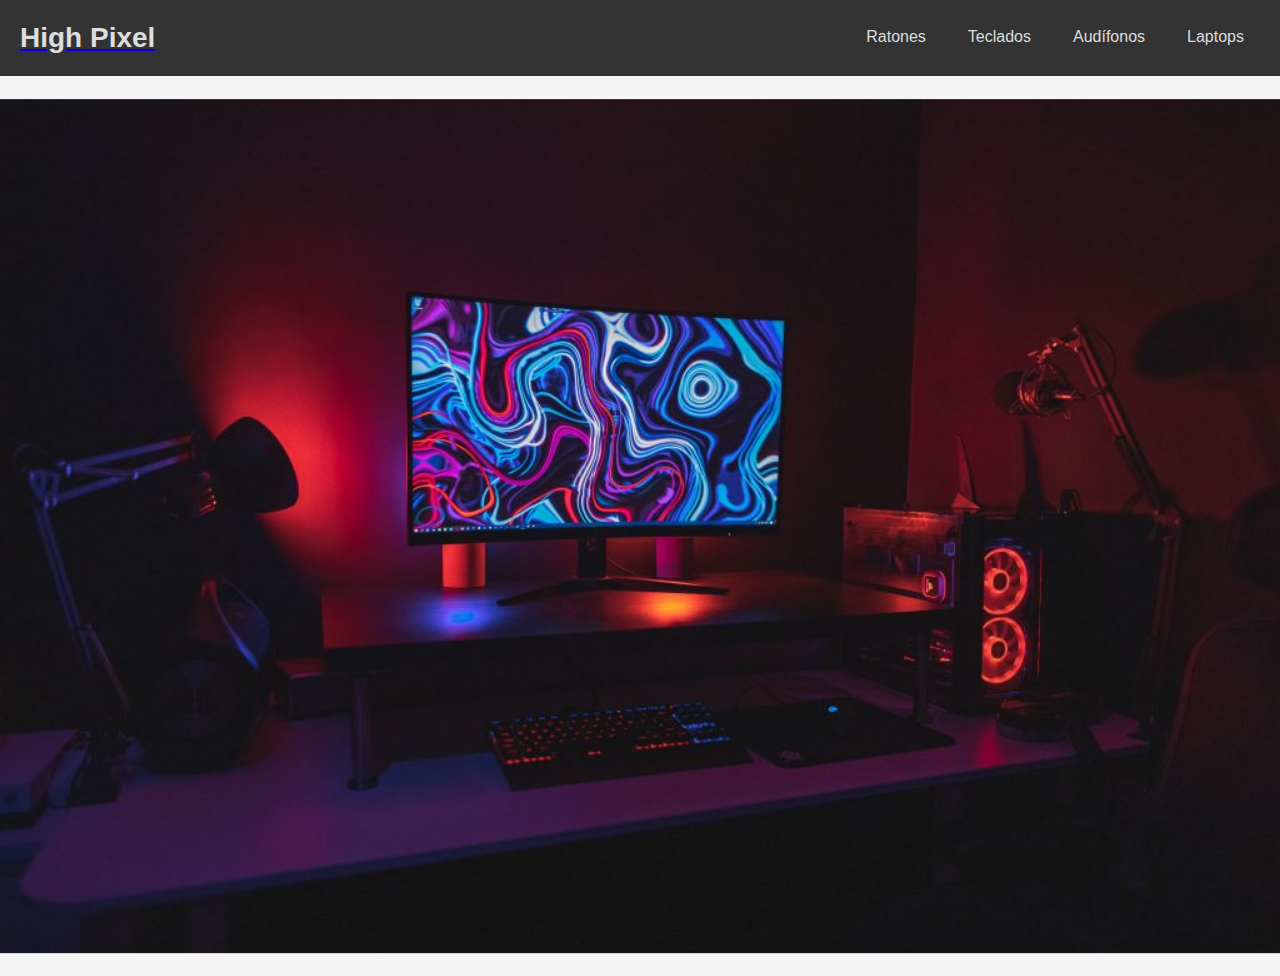
<file: index.html>
<!DOCTYPE html>
<html lang="en">
<head>
    <meta charset="UTF-8">
    <meta name="viewport" content="width=device-width, initial-scale=1.0">
    <link rel="stylesheet" href="styles.css">
    <link rel="stylesheet" href="estiloproductos.css">
    <script src="script.js"></script>
    
    <title>High Pixel</title>
    
</head>
<body>
    <div class="header">
        <a href="index.html">
            <div class="header-title">High Pixel</div>
        </a>
        
        <div class="header-tabs">
            <div class="tab" onclick="cambiarContenido('ratones')">Ratones</div>
            <div class="tab" onclick="cambiarContenido('teclados')">Teclados</div>
            <div class="tab" onclick="cambiarContenido('audifonos')">Audífonos</div>
            <div class="tab" onclick="cambiarContenido('laptops')">Laptops</div>
        </div>
    </div>

    <div class="contenido">
        
        <div class="container">
            <div class="image-container">
                <img src="img/pp.jpg" alt="Imagen de Audifonos">
            </div>
        </div>
    </div>

    
    <div class="contenido hidden" id="ratonesContenido">
        <div class="contenido">
        
            <div class="container">
                <div class="image-container">
                    <img src="img/mouse/fondo.jpg" alt="Imagen de Audifonos">
                </div>
            </div>
        </div>

        <div class="titulo">GAMING MOUSE</div>
    
    
        <div class="contenedor" id="contenedor-productos">
            <div class="producto" onclick="mostrarProducto(1)">
                <img src="img/mouse/1.jpg" alt="Producto 1">
                <p class="nombre-producto">Mouse Logitech G403 Hero</p>
            </div>
        
            <div class="producto" onclick="mostrarProducto(2)">
                <img src="img/mouse/2.jpg" alt="Producto 2">
                <p class="nombre-producto">Corsair Katar PRO Wireless</p>
            </div>
        
            <div class="producto" onclick="mostrarProducto(3)">
                <img src="img/mouse/3.jpg" alt="Producto 3">
                <p class="nombre-producto">Razer Viper Ultimate</p>
            </div>

            <div class="contenedor">
                <div class="producto" onclick="mostrarProducto(4)">
                    <img src="img/mouse/4.jpg" alt="Producto 1">
                    <p class="nombre-producto">Razer Basilisk V3 Gaming Mouse</p>
                </div>
            
                <div class="producto" onclick="mostrarProducto(5)">
                    <img src="img/mouse/5.jpg" alt="Producto 2">
                    <p class="nombre-producto">HyperX Pulsefire Surge RGB</p>
                </div>
        
                <div class="producto" onclick="mostrarProducto(6)">
                    <img src="img/mouse/6.jpg" alt="Producto 3">
                    <p class="nombre-producto">HyperX Modelo HX-MC003B</p>
                </div>
            
                
            
            </div>
        </div>
        
        <div id="producto-seleccionado">
            <img id="producto-imagen" alt="Producto seleccionado">
            <p class="nombre-producto" id="producto-nombre"></p>
            <textarea id="descripcion" placeholder="Ingrese la descripción"></textarea>
        </div>
            
        
        
    
        
        

        
        
    </div>

    <div class="contenido hidden" id="tecladosContenido">

        <div class="contenido">
        
            <div class="container">
                <div class="image-container">
                    <img src="img/teclados/fondo.jpg" alt="Imagen de Audifonos">
                </div>
            </div>
        </div>

        <div class="titulo">TECLADOS GAMER</div>
    
    
        <div class="contenedor">
            <div class="producto">
                <img src="img/teclados/1.jpg" alt="Producto 1">
                <p class="nombre-producto">Teclado Hyperx Hk5</p>
            </div>
        
            <div class="producto">
                <img src="img/teclados/2.jpg" alt="Producto 2">
                <p class="nombre-producto">Teclado Redragon K616-RGB</p>
            </div>
    
            <div class="producto">
                <img src="img/teclados/3.jpg" alt="Producto 2">
                <p class="nombre-producto">Teclado ROWELL 87KEY</p>
            </div>
        
            
        
        </div>
    
        <div class="contenedor">
            <div class="producto">
                <img src="img/teclados/4.jpg" alt="Producto 1">
                <p class="nombre-producto">Teclado Gamer MK36</p>
            </div>
        
            <div class="producto">
                <img src="img/teclados/5.jpg" alt="Producto 2">
                <p class="nombre-producto">Teclado Gamer Njotech Mecánico</p>
            </div>
    
            <div class="producto">
                <img src="img/teclados/6.jpg" alt="Producto 2">
                <p class="nombre-producto">Teclado Gamer /Cable USB K9700</p>
            </div>
        
            
        
        </div>
        
        
    </div>

    <div class="contenido hidden" id="audifonosContenido">

        <div class="contenido">
        
            <div class="container">
                <div class="image-container">
                    <img src="img/audifonos/fondo.jpg" alt="Imagen de Audifonos">
                </div>
            </div>
        </div>
        <div class="titulo">AUDIFONOS GAMER</div>
    
    
        <div class="contenedor">
            <div class="producto">
                <img src="img/audifonos/Hyperx-Cloud-Flight-Azul-1.jpg" alt="Producto 1">
                <p class="nombre-producto">Hyperx Cloud Flight Azul</p>
            </div>
        
            <div class="producto">
                <img src="img/audifonos/2.jpg" alt="Producto 2">
                <p class="nombre-producto">Cloud III - Auriculares para juegos</p>
            </div>
    
            <div class="producto">
                <img src="img/audifonos/3.png" alt="Producto 2">
                <p class="nombre-producto">Audifonos Razer BlackShark V2 X Blanco</p>
            </div>
        
            
        
        </div>
    
        <div class="contenedor">
            <div class="producto">
                <img src="img/audifonos/4.jpg" alt="Producto 1">
                <p class="nombre-producto">Corsair Void RGB Elite Wireless Dolby® 7.1</p>
            </div>
        
            <div class="producto">
                <img src="img/audifonos/5.jpg" alt="Producto 2">
                <p class="nombre-producto">Audifonos Gamer Corsair HS60 Pro Surround</p>
            </div>
    
            <div class="producto">
                <img src="img/audifonos/6.jpg" alt="Producto 2">
                <p class="nombre-producto">Logitech Audifonos Gaming G733</p>
            </div>
   
        </div>
        
    </div>

    <div class="contenido hidden" id="laptopsContenido">

        <div class="contenido">
        
            <div class="container">
                <div class="image-container">
                    <img src="img/laptops/fondo.jpg" alt="Imagen de Audifonos">
                </div>
            </div>
        </div>
        <div class="titulo">LAPTOPS GAMER</div>
    
    
        <div class="contenedor">
            <div class="producto">
                <img src="img/laptops/1.jpg" alt="Producto 1">
                <p class="nombre-producto">Asus - SQ234K</p>
            </div>
        
            <div class="producto">
                <img src="img/laptops/2.jpg" alt="Producto 2">
                <p class="nombre-producto">MSI LEOPARD</p>
            </div>
    
            <div class="producto">
                <img src="img/laptops/3.jpg" alt="Producto 2">
                <p class="nombre-producto">MSI Stealth 17 Studio A13VI-017 17.3</p>
            </div>
        

        
        </div>
    
        <div class="contenedor">
            <div class="producto">
                <img src="img/laptops/4.jpg" alt="Producto 1">
                <p class="nombre-producto">Asus TUF Dash 15.6</p>
            </div>
        
            <div class="producto">
                <img src="img/laptops/5.jpg" alt="Producto 2">
                <p class="nombre-producto">Razer Blade 14 Razer Negra</p>
            </div>
    
            <div class="producto">
                <img src="img/laptops/6.jpg" alt="Producto 2">
                <p class="nombre-producto">lenovo ideapad 3 15arh05 15.6</p>
            </div>
        

        
        </div>

    </div>




   
</body>
</html>
</file>
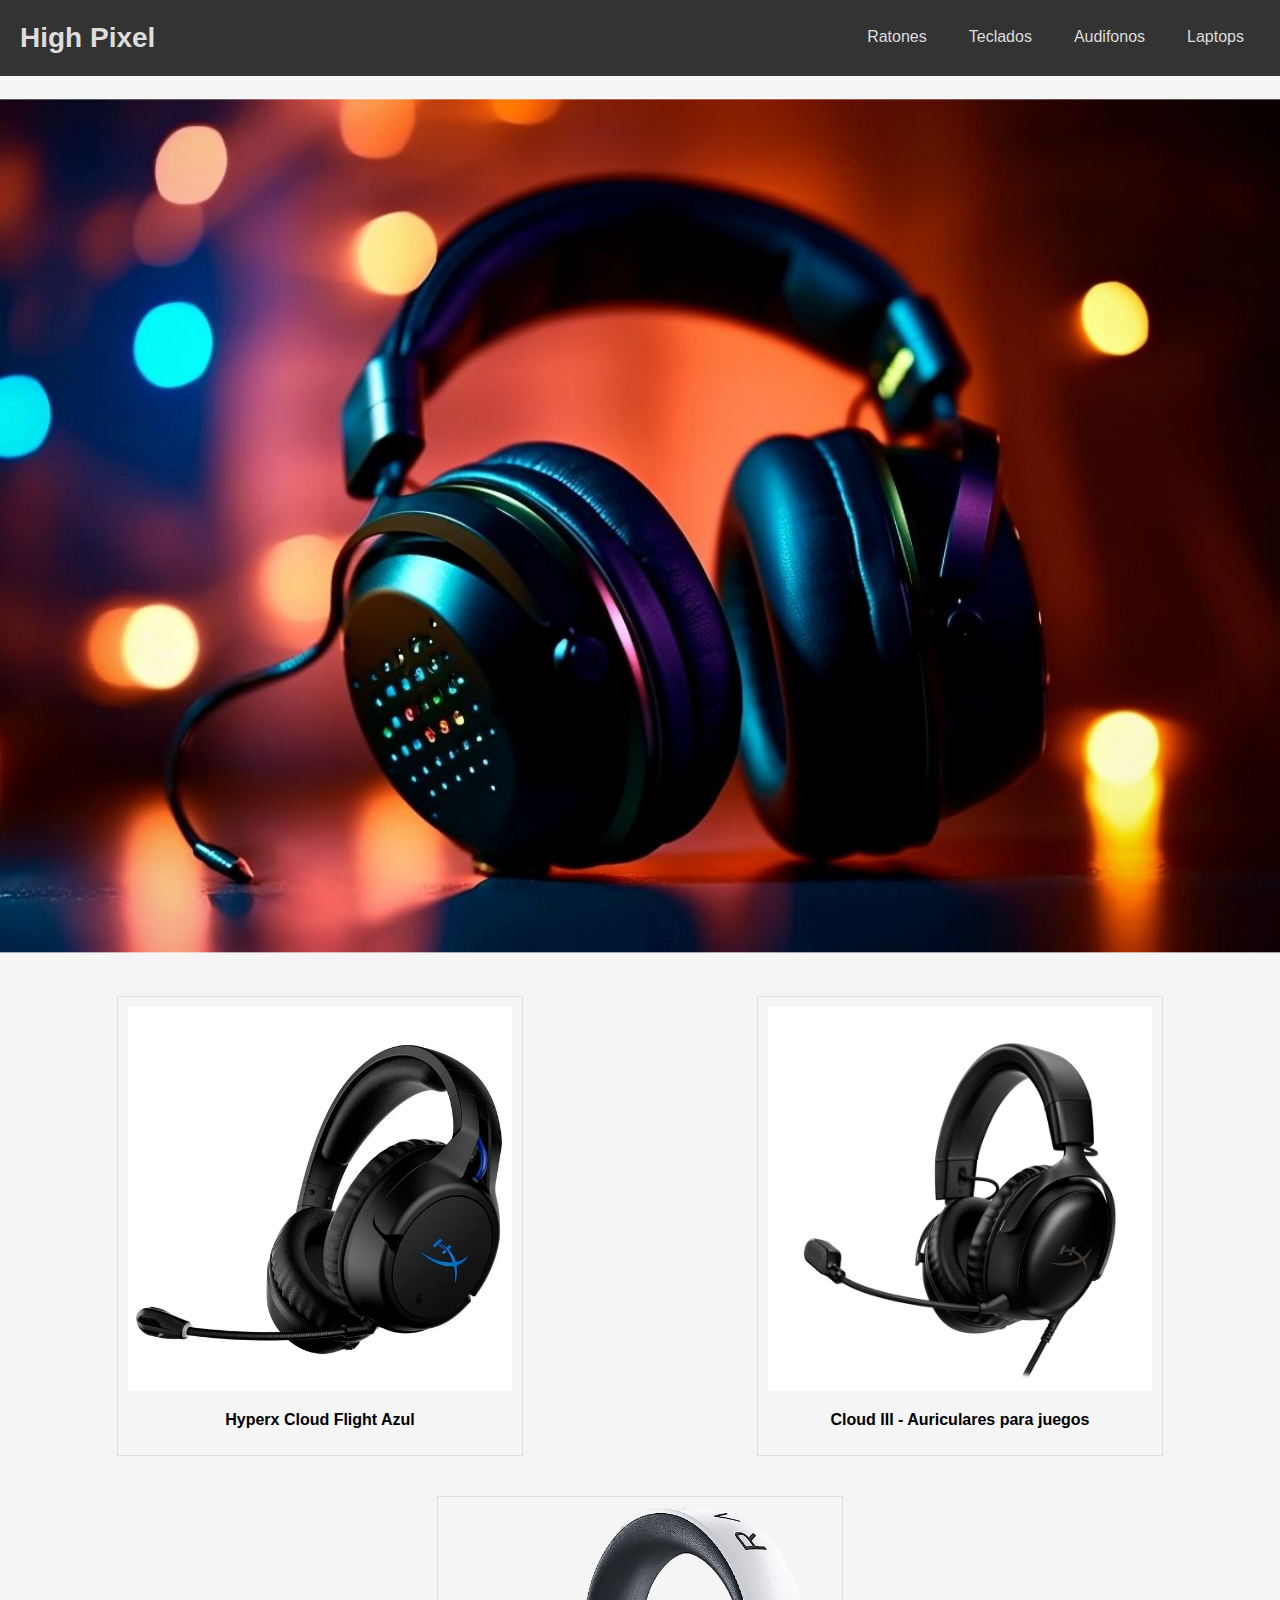
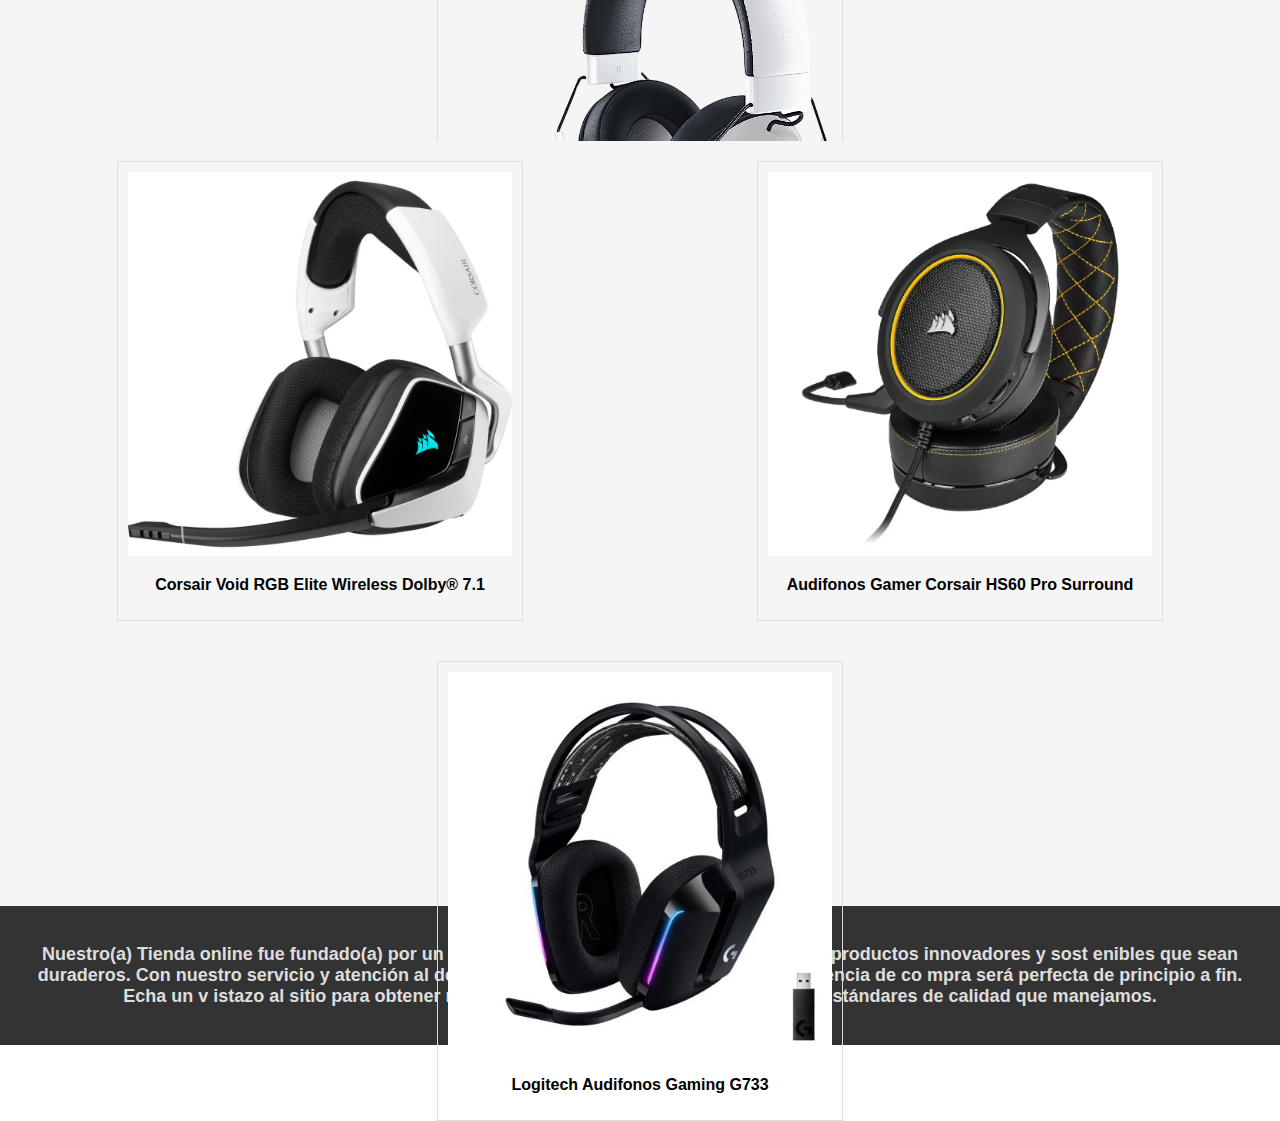
<file: audifonos.html>
<!DOCTYPE html>
<html lang="en">
<head>
    <meta charset="UTF-8">
    <meta name="viewport" content="width=device-width, initial-scale=1.0">
    <link rel="stylesheet" href="styles.css">
    <link rel="stylesheet" href="estiloproductos.css">
    <title>High Pixel</title>
</head>
<body>
    <div class="header">
        <div class="header-title">High Pixel</div>
        <div class="header-tabs">
            <div class="tab">Ratones</div>
            <div class="tab">Teclados</div>
            <div class="tab">Audifonos</div>
            <div class="tab">Laptops</div>
        </div>
    </div>

    <div class="contenido">
        
        <div class="container">
            <div class="image-container">
                <img src="img/audifonos/fondo.jpg" alt="Imagen de Audifonos">
            </div>
        </div>
    </div>


    <div class="contenedor">
        <div class="producto">
            <img src="img/audifonos/Hyperx-Cloud-Flight-Azul-1.jpg" alt="Producto 1">
            <p class="nombre-producto">Hyperx Cloud Flight Azul</p>
        </div>
    
        <div class="producto">
            <img src="img/audifonos/2.jpg" alt="Producto 2">
            <p class="nombre-producto">Cloud III - Auriculares para juegos</p>
        </div>

        <div class="producto">
            <img src="img/audifonos/3.png" alt="Producto 2">
            <p class="nombre-producto">Audifonos Razer BlackShark V2 X Blanco</p>
        </div>
    
        <!-- Agrega más productos según sea necesario -->
    
    </div>

    <div class="contenedor">
        <div class="producto">
            <img src="img/audifonos/4.jpg" alt="Producto 1">
            <p class="nombre-producto">Corsair Void RGB Elite Wireless Dolby® 7.1</p>
        </div>
    
        <div class="producto">
            <img src="img/audifonos/5.jpg" alt="Producto 2">
            <p class="nombre-producto">Audifonos Gamer Corsair HS60 Pro Surround</p>
        </div>

        <div class="producto">
            <img src="img/audifonos/6.jpg" alt="Producto 2">
            <p class="nombre-producto">Logitech Audifonos Gaming G733</p>
        </div>
    
        <!-- Agrega más productos según sea necesario -->
    
    </div>
    


    
    
    
    
    
    <div>
        
        <div class="titulos_2">
          
           
            <p>Nuestro(a) Tienda online fue fundado(a) por un grupo de profesionales dedicados a diseñar productos innovadores y sost
                enibles que sean duraderos. Con nuestro servicio y atención al detalle excepcionales, sabemos que tu experiencia de co
                mpra será perfecta de principio a fin. Echa un v
                istazo al sitio para obtener más información sobre nuestra marca y los estándares de calidad que manejamos.</p>
        </div>
    </div>
    
  
</body>
</html>
</file>
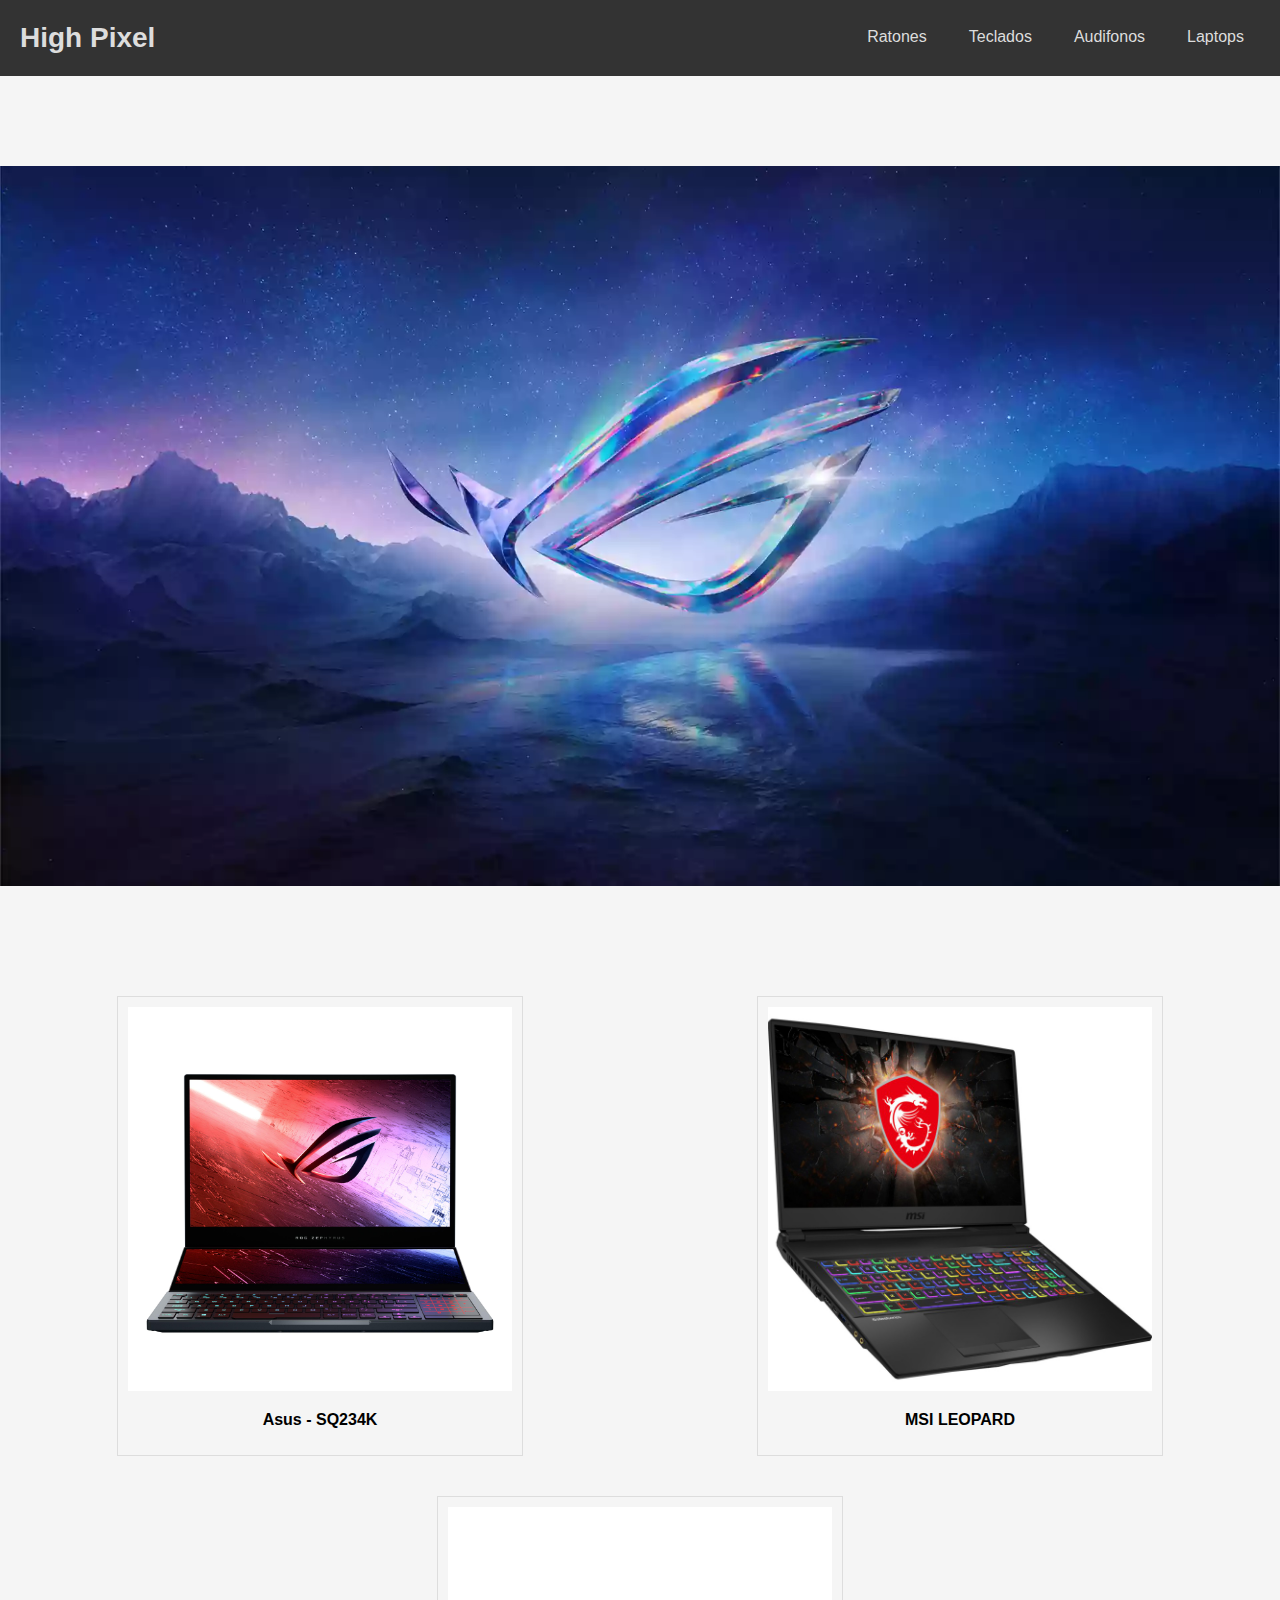
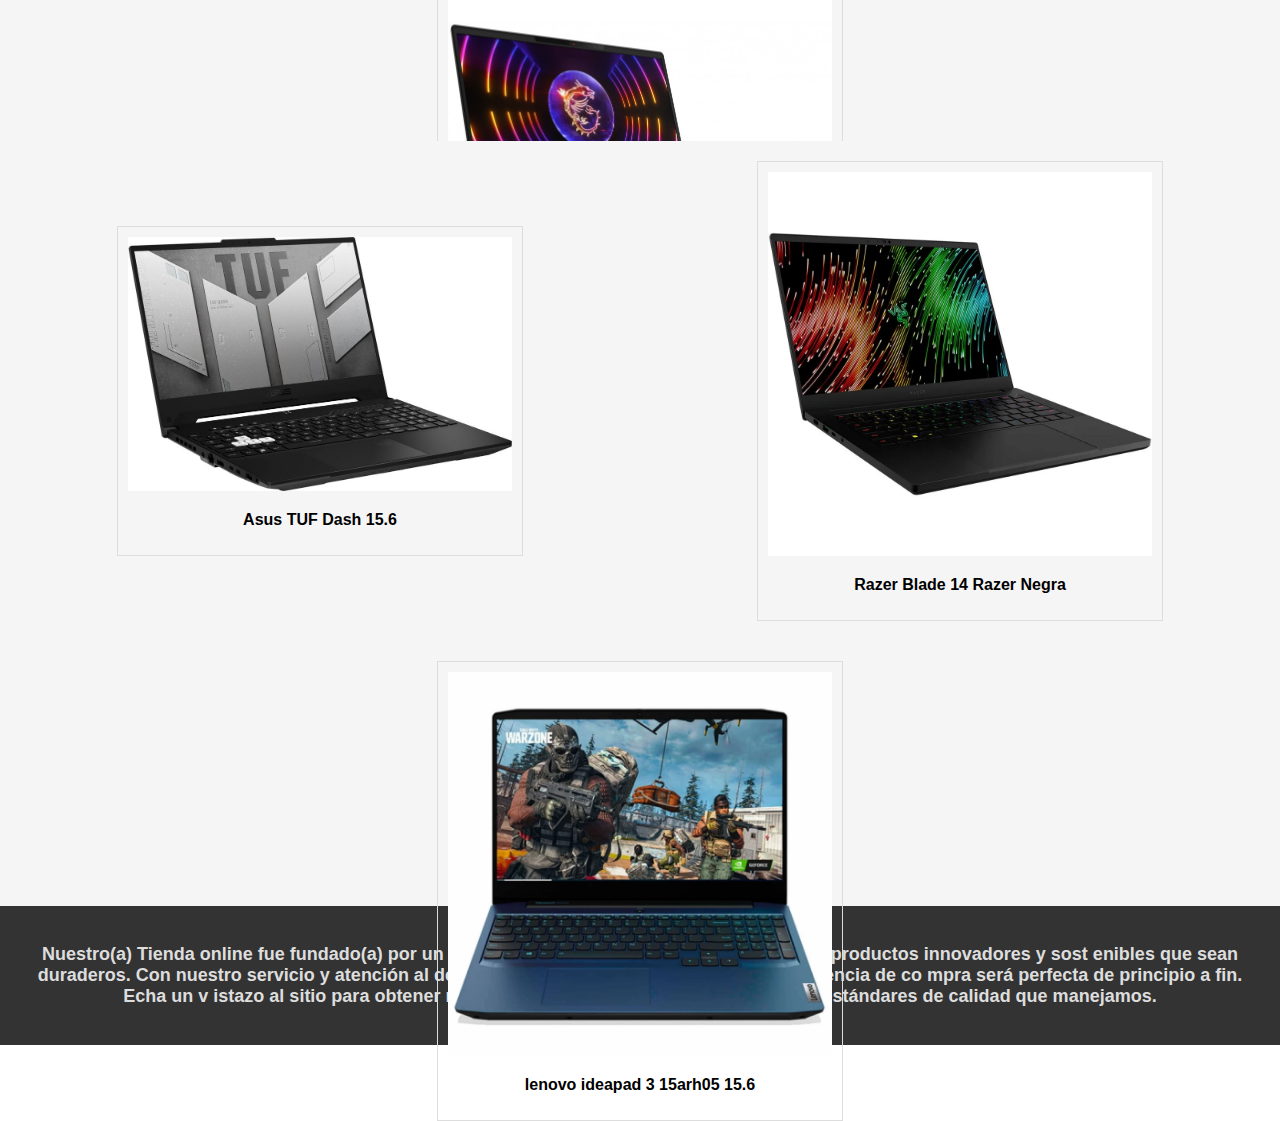
<file: laptop.html>
<!DOCTYPE html>
<html lang="en">
<head>
    <meta charset="UTF-8">
    <meta name="viewport" content="width=device-width, initial-scale=1.0">
    <link rel="stylesheet" href="styles.css">
    <link rel="stylesheet" href="estiloproductos.css">
    <title>High Pixel</title>
</head>
<body>
    <div class="header">
        <div class="header-title">High Pixel</div>
        <div class="header-tabs">
            <div class="tab">Ratones</div>
            <div class="tab">Teclados</div>
            <div class="tab">Audifonos</div>
            <div class="tab">Laptops</div>
        </div>
    </div>

    <div class="contenido">
        
        <div class="container">
            <div class="image-container">
                <img src="img/laptops/fondo.jpg" alt="Imagen de Audifonos">
            </div>
        </div>
    </div>


    <div class="contenedor">
        <div class="producto">
            <img src="img/laptops/1.jpg" alt="Producto 1">
            <p class="nombre-producto">Asus - SQ234K</p>
        </div>
    
        <div class="producto">
            <img src="img/laptops/2.jpg" alt="Producto 2">
            <p class="nombre-producto">MSI LEOPARD</p>
        </div>

        <div class="producto">
            <img src="img/laptops/3.jpg" alt="Producto 2">
            <p class="nombre-producto">MSI Stealth 17 Studio A13VI-017 17.3</p>
        </div>
    
        
    
    </div>

    <div class="contenedor">
        <div class="producto">
            <img src="img/laptops/4.jpg" alt="Producto 1">
            <p class="nombre-producto">Asus TUF Dash 15.6</p>
        </div>
    
        <div class="producto">
            <img src="img/laptops/5.jpg" alt="Producto 2">
            <p class="nombre-producto">Razer Blade 14 Razer Negra</p>
        </div>

        <div class="producto">
            <img src="img/laptops/6.jpg" alt="Producto 2">
            <p class="nombre-producto">lenovo ideapad 3 15arh05 15.6</p>
        </div>
    
       
    
    </div>
    


    
    
    
    
    
    <div>
        
        <div class="titulos_2">
          
           
            <p>Nuestro(a) Tienda online fue fundado(a) por un grupo de profesionales dedicados a diseñar productos innovadores y sost
                enibles que sean duraderos. Con nuestro servicio y atención al detalle excepcionales, sabemos que tu experiencia de co
                mpra será perfecta de principio a fin. Echa un v
                istazo al sitio para obtener más información sobre nuestra marca y los estándares de calidad que manejamos.</p>
        </div>
    </div>
    
  
</body>
</html>
</file>
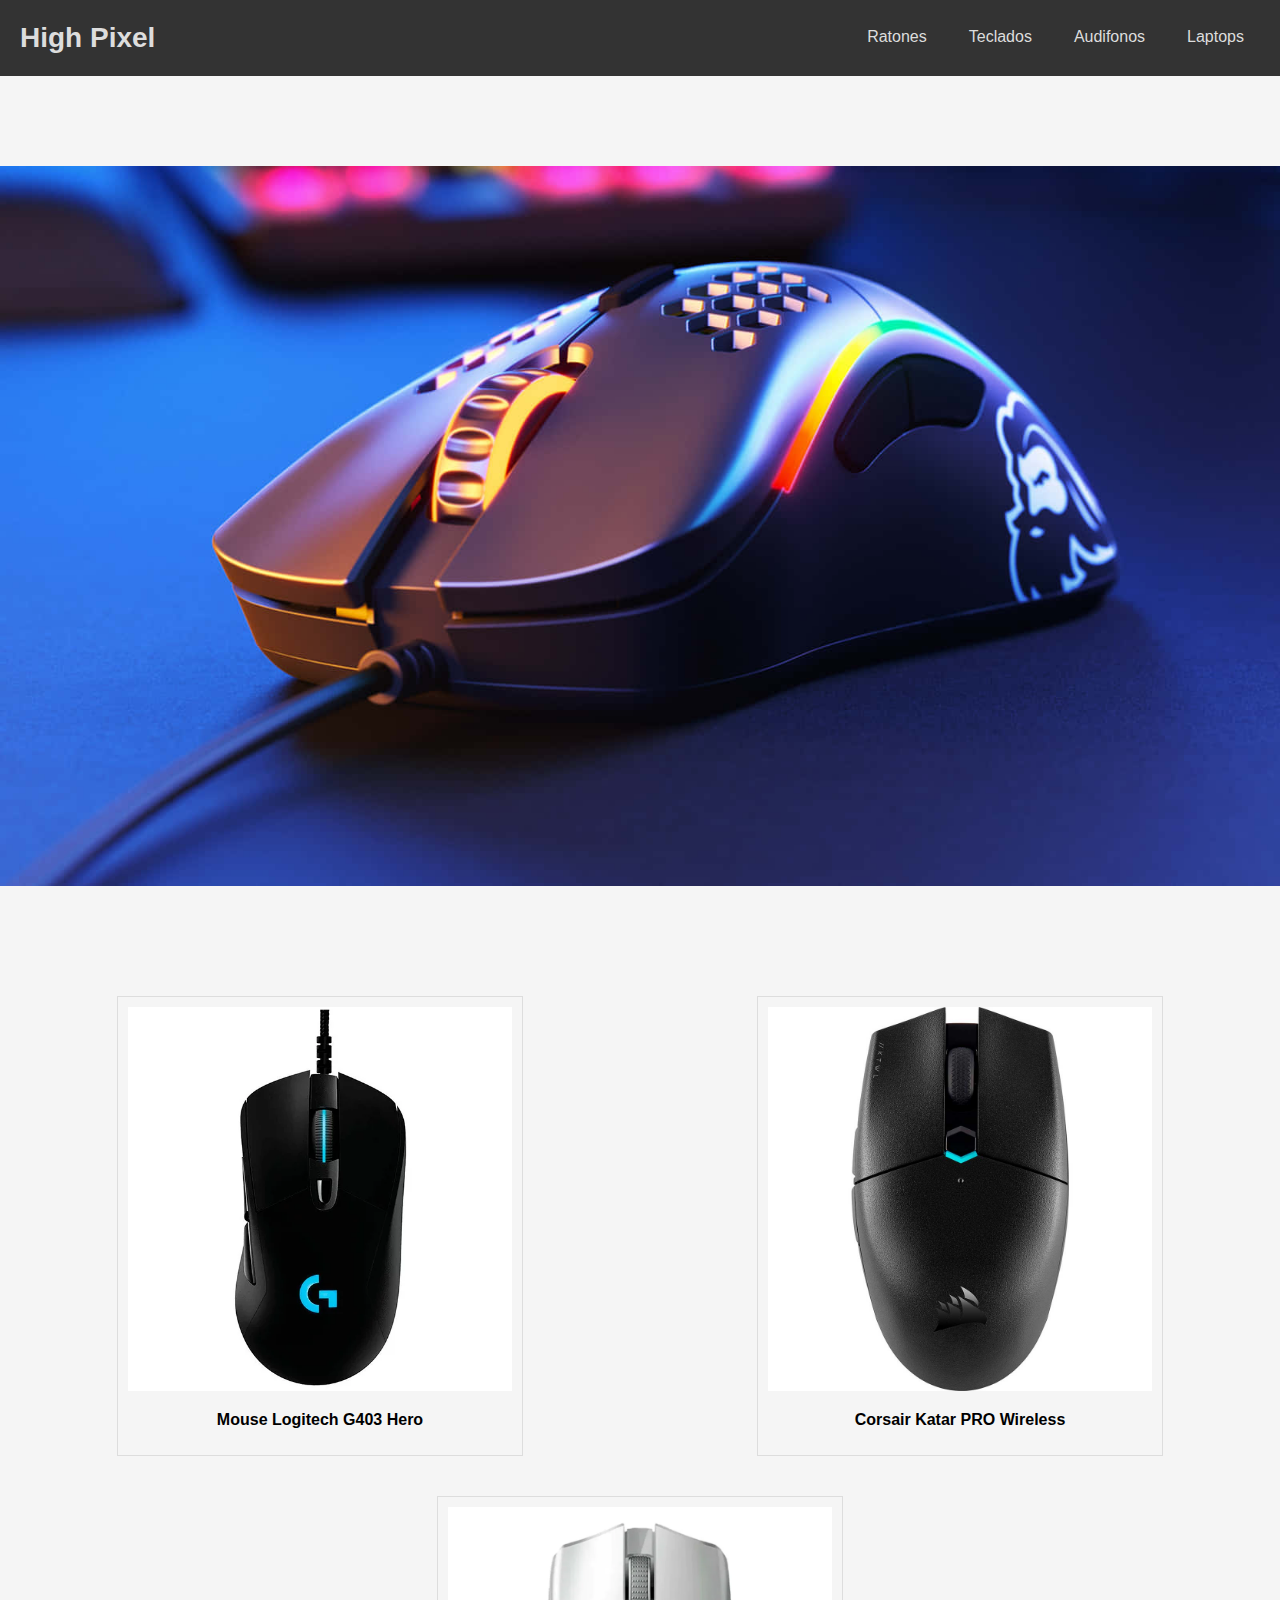
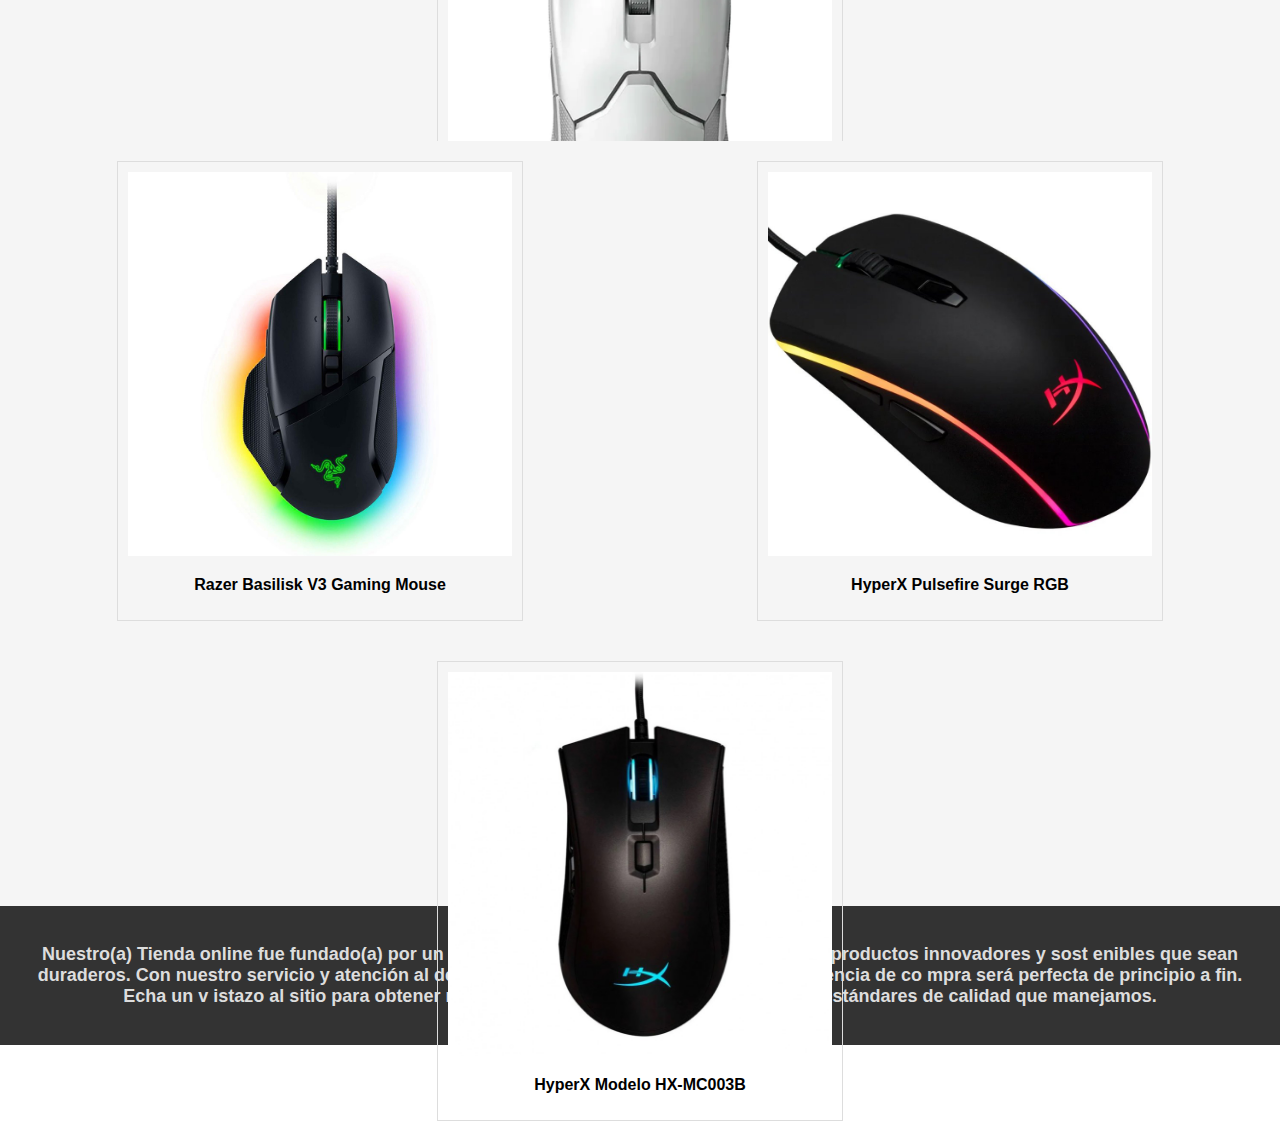
<file: mouse.html>
<!DOCTYPE html>
<html lang="en">
<head>
    <meta charset="UTF-8">
    <meta name="viewport" content="width=device-width, initial-scale=1.0">
    <link rel="stylesheet" href="styles.css">
    <link rel="stylesheet" href="estiloproductos.css">
    <title>High Pixel</title>
</head>
<body>
    <div class="header">
        <div class="header-title">High Pixel</div>
        <div class="header-tabs">
            <div class="tab">Ratones</div>
            <div class="tab">Teclados</div>
            <div class="tab">Audifonos</div>
            <div class="tab">Laptops</div>
        </div>
    </div>

    <div class="contenido">
        
        <div class="container">
            <div class="image-container">
                <img src="img/mouse/fondo.jpg" alt="Imagen de Audifonos">
            </div>
        </div>
    </div>


    <div class="contenedor">
        <div class="producto">
            <img src="img/mouse/1.jpg" alt="Producto 1">
            <p class="nombre-producto">Mouse Logitech G403 Hero</p>
        </div>
    
        <div class="producto">
            <img src="img/mouse/2.jpg" alt="Producto 2">
            <p class="nombre-producto">Corsair Katar PRO Wireless</p>
        </div>

        <div class="producto">
            <img src="img/mouse/3.jpg" alt="Producto 2">
            <p class="nombre-producto">Razer Viper Ultimate</p>
        </div>
    
       
    
    </div>

    <div class="contenedor">
        <div class="producto">
            <img src="img/mouse/4.jpg" alt="Producto 1">
            <p class="nombre-producto">Razer Basilisk V3 Gaming Mouse</p>
        </div>
    
        <div class="producto">
            <img src="img/mouse/5.jpg" alt="Producto 2">
            <p class="nombre-producto">HyperX Pulsefire Surge RGB</p>
        </div>

        <div class="producto">
            <img src="img/mouse/6.jpg" alt="Producto 2">
            <p class="nombre-producto">HyperX Modelo HX-MC003B</p>
        </div>
    
        
    
    </div>
    


    
    
    
    
    
    <div>
        
        <div class="titulos_2">
          
           
            <p>Nuestro(a) Tienda online fue fundado(a) por un grupo de profesionales dedicados a diseñar productos innovadores y sost
                enibles que sean duraderos. Con nuestro servicio y atención al detalle excepcionales, sabemos que tu experiencia de co
                mpra será perfecta de principio a fin. Echa un v
                istazo al sitio para obtener más información sobre nuestra marca y los estándares de calidad que manejamos.</p>
        </div>
    </div>
    
  
</body>
</html>
</file>
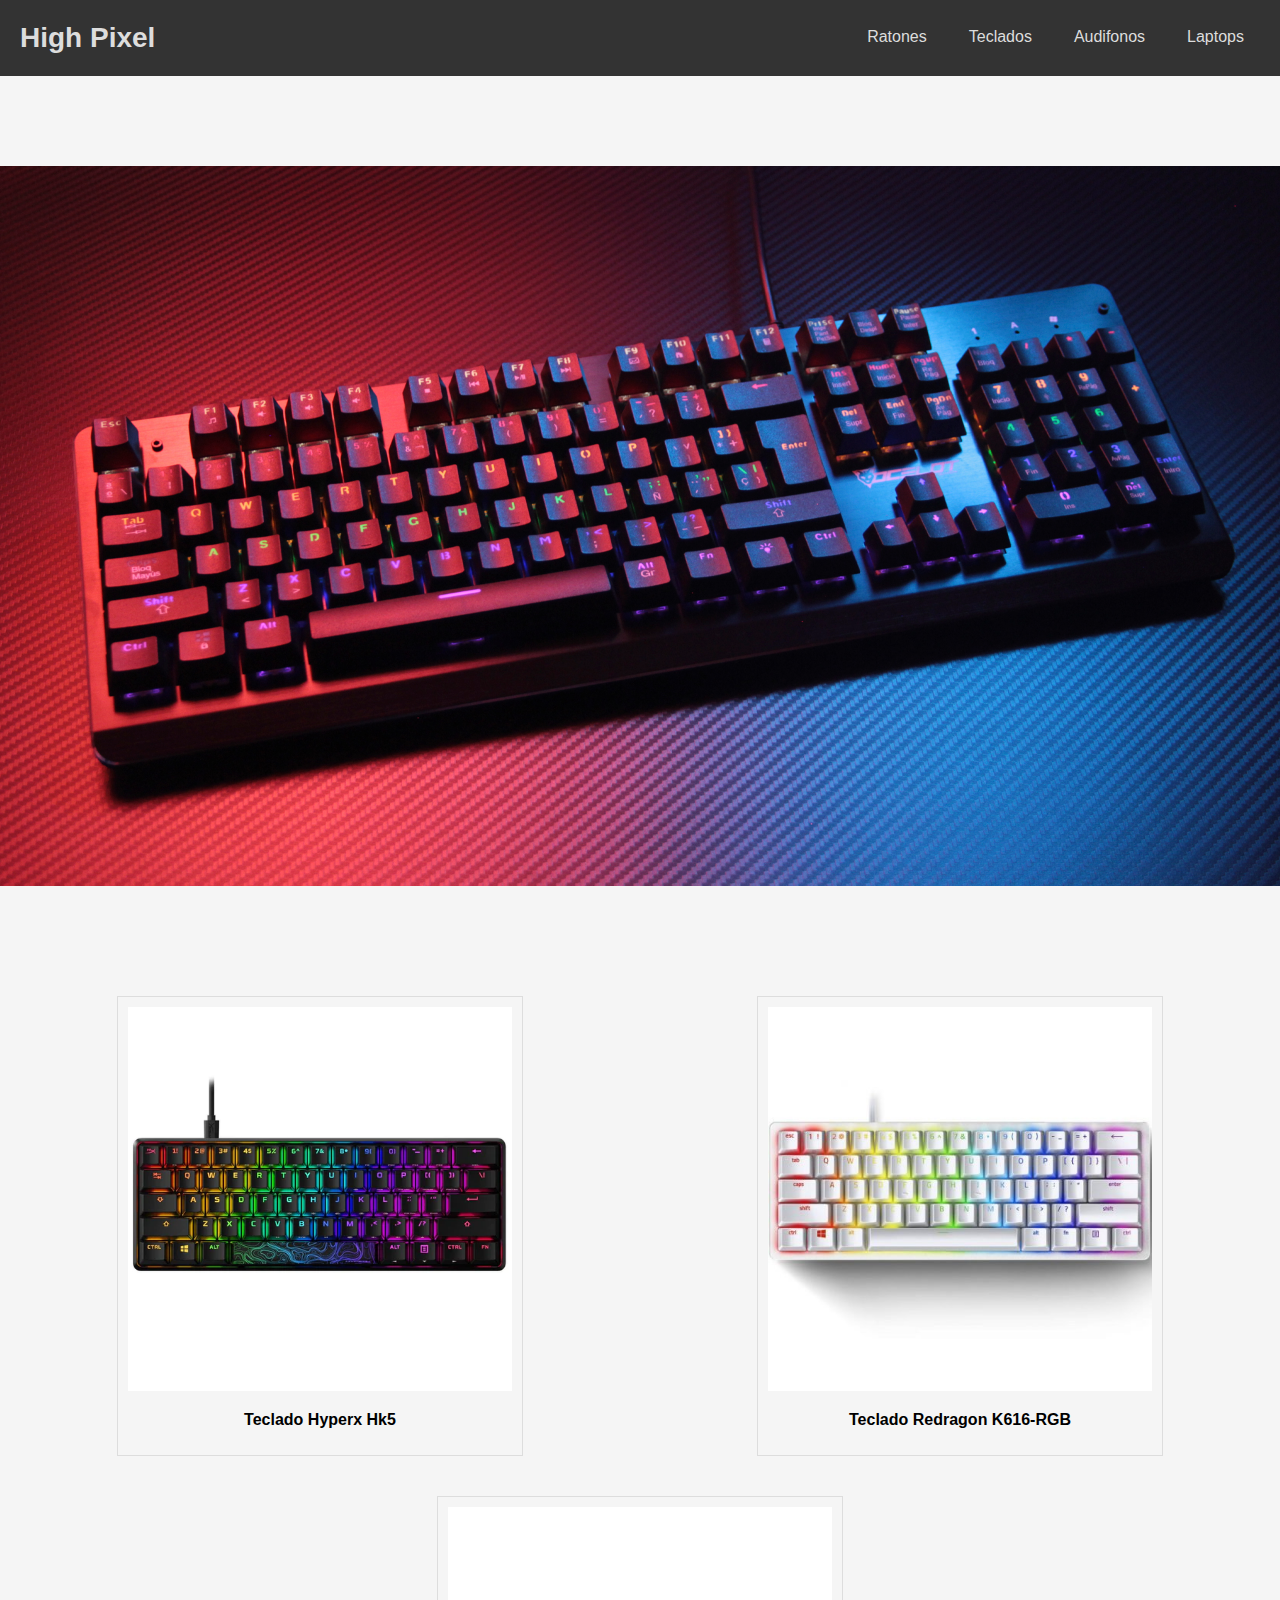
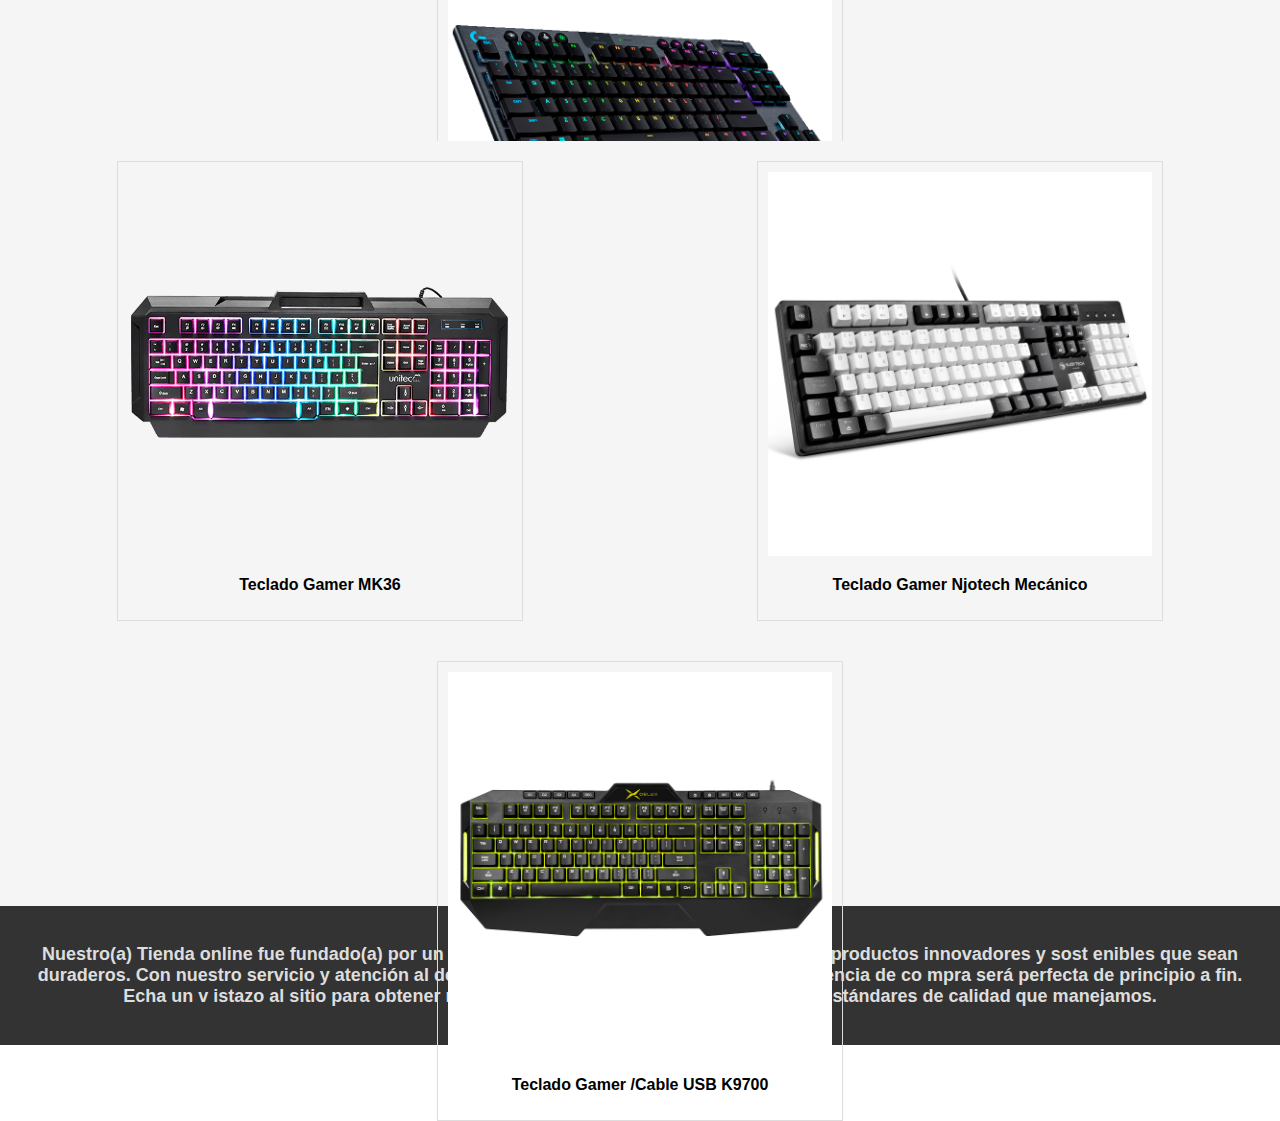
<file: teclados.html>
<!DOCTYPE html>
<html lang="en">
<head>
    <meta charset="UTF-8">
    <meta name="viewport" content="width=device-width, initial-scale=1.0">
    <link rel="stylesheet" href="styles.css">
    <link rel="stylesheet" href="estiloproductos.css">
    <title>High Pixel</title>
</head>
<body>
    <div class="header">
        <div class="header-title">High Pixel</div>
        <div class="header-tabs">
            <div class="tab">Ratones</div>
            <div class="tab">Teclados</div>
            <div class="tab">Audifonos</div>
            <div class="tab">Laptops</div>
        </div>
    </div>

    <div class="contenido">
        
        <div class="container">
            <div class="image-container">
                <img src="img/teclados/fondo.jpg" alt="Imagen de Audifonos">
            </div>
        </div>
    </div>


    <div class="contenedor">
        <div class="producto">
            <img src="img/teclados/1.jpg" alt="Producto 1">
            <p class="nombre-producto">Teclado Hyperx Hk5</p>
        </div>
    
        <div class="producto">
            <img src="img/teclados/2.jpg" alt="Producto 2">
            <p class="nombre-producto">Teclado Redragon K616-RGB</p>
        </div>

        <div class="producto">
            <img src="img/teclados/3.jpg" alt="Producto 2">
            <p class="nombre-producto">Teclado ROWELL 87KEY</p>
        </div>
    
        <!-- Agrega más productos según sea necesario -->
    
    </div>

    <div class="contenedor">
        <div class="producto">
            <img src="img/teclados/4.jpg" alt="Producto 1">
            <p class="nombre-producto">Teclado Gamer MK36</p>
        </div>
    
        <div class="producto">
            <img src="img/teclados/5.jpg" alt="Producto 2">
            <p class="nombre-producto">Teclado Gamer Njotech Mecánico</p>
        </div>

        <div class="producto">
            <img src="img/teclados/6.jpg" alt="Producto 2">
            <p class="nombre-producto">Teclado Gamer /Cable USB K9700</p>
        </div>
    
        <!-- Agrega más productos según sea necesario -->
    
    </div>
    


    
    
    
    
    
    <div>
        
        <div class="titulos_2">
          
           
            <p>Nuestro(a) Tienda online fue fundado(a) por un grupo de profesionales dedicados a diseñar productos innovadores y sost
                enibles que sean duraderos. Con nuestro servicio y atención al detalle excepcionales, sabemos que tu experiencia de co
                mpra será perfecta de principio a fin. Echa un v
                istazo al sitio para obtener más información sobre nuestra marca y los estándares de calidad que manejamos.</p>
        </div>
    </div>
    
  
</body>
</html>
</file>
<file: styles.css>
.container {
    display: flex;
    justify-content: center;
    align-items: center;
    height: 85vh;
    background-color: #f5f5f5;
}

.image-container {
    position: relative;
    width: 100%;
    height: 100%;
    overflow: hidden;
}

.image-container img {
    position: absolute;
    top: 50%;
    left: 50%;
    transform: translate(-50%, -50%);
    width: 100%;
    /* para ajustar el tamaño de la imagen */
    height: auto;
}

body {
    margin: 0;
    padding: 0;
    font-family: Arial, sans-serif;
}

.header {
    
    padding: 20px;
    display: flex;
    justify-content: space-between;
    align-items: center;
    background-color: #333333;
}

.header-title {
    font-size: 28px;
    font-weight: bold;
    color: #dddddd;
}

.titulo {
    font-size: 5vh;
    text-align: center;
    padding: 60px;
    font-weight: bold;
    
    color: #000000;
}
.titulos_2 {

    padding: 20px;
    display: flex;
   
    
    background-color: #333333;


    font-size: 18px;
    font-weight: bold;
    color: #dddddd;
    text-align: center;
}

.header-tabs {
    display: flex;
    gap: 10px;
    position: relative;
}

.tab {
    padding: 8px 16px;
    cursor: pointer;
    color: #dddddd;
    border-bottom: 2px solid transparent;
}

.tab:hover {
    color: #000;
}

.tab.active {
    color: #000;
    border-bottom: 2px solid #000;
}

.audio{
    padding: 10px 50px 20px;
}

.hidden {
    display: none;
}


/* Agrega estilos según tus necesidades */


.contenedor {
    display: flex;
    justify-content: center;
    align-items: center;
    height: 85vh;
    background-color: #f5f5f5;
}

.producto {
    cursor: pointer;
    margin: 10px;
}

.producto img {
    width: 100px;
    height: 100px;
}

#producto-seleccionado {
    display: none;
    flex-direction: column;
    align-items: left;
    padding-left: 28vh;
}

#producto-seleccionado img {
    position: relative;
    width: 65vh;
    height: 65vh;
    overflow: hidden;
}
</file>
<file: estiloproductos.css>
.container {
    display: flex;
    justify-content: center;
    align-items: center;
    height: 100vh;
    background-color: #f5f5f5;
}

.image-container {
    position: relative;
    width: 100%;
    height: 100%;
    overflow: hidden;
}

.image-container img {
    position: absolute;
    top: 50%;
    left: 50%;
    transform: translate(-50%, -50%);
    width: 100%;
    /* para ajustar el tamaño de la imagen */
    height: auto;
}



.contenedor {
    position: relative;
    text-align: center;
}

.contenedor img {
    width: 100%;
    height: auto;
}

.contenedor h1 {
    position: absolute;
    top: 20px;
    left: 20px;
    color: #000000;
    font-size: 24px;
}

.contenedor h2 {
    position: absolute;
    top: 50px;
    left: 20px;
    color: #000000;
    font-size: 18px;
}

.contenedor button {
    position: absolute;
    top: 70px;
    left: 20px;
    background-color: #ff6347;
    color: #ffffff;
    font-size: 16px;
    padding: 8px 16px;
    border: none;
    cursor: pointer;
}

body {
    font-family: Arial, sans-serif;
    margin: 0;
    padding: 0;
}

.contenedor {
    display: flex;
    flex-wrap: wrap;
    justify-content: space-around;
}

.producto {
    width: 30%;
    margin: 20px;
    border: 1px solid #ddd;
    padding: 10px;
    text-align: center;
}

.producto img {
    max-width: 100%;
    height: auto;
}

.nombre-producto {
    font-weight: bold;
}
</file>
